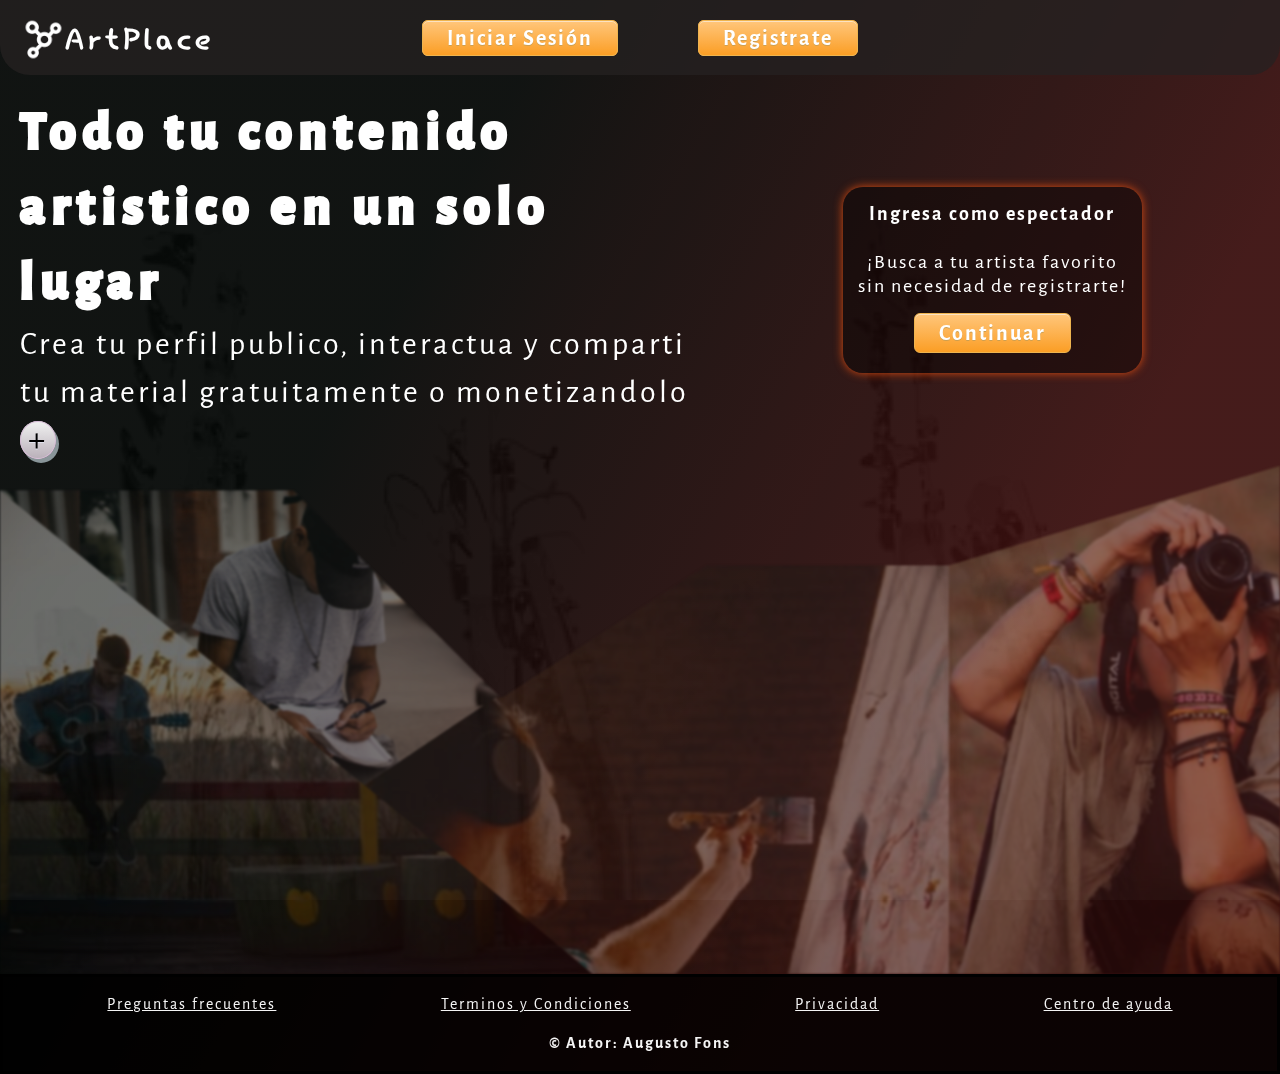
<file: index.html>
<!DOCTYPE html>
<html lang="en">

<head>

    <meta charset="UTF-8">
    <meta http-equiv="X-UA-Compatible" content="IE=edge">
    <meta name="viewport" content="width=device-width, initial-scale=1.0">
    
    <title>ArtPlace</title>
    
    <link rel="stylesheet" href="./css/style.css">
    <link rel="shortcut icon" href="./img/favicon.svg" type="image/x-icon">
    <link href='https://fonts.googleapis.com/css?family=Hi Melody' rel='stylesheet'>
    <link href='https://fonts.googleapis.com/css?family=Alegreya Sans' rel='stylesheet'>

</head>

<body class="bodyPrincipal">

    <img class="fondoImagen" src="./img/fondo.jfif" alt="">
        
        <header class="headerPrincipal">
            <nav>
                <div class="navBar">                    
                    <ul class="logo">
                        <li><a href="#"><img class="icono" src="./img/net.png" alt=""></a></li>
                        <li><a href="#"><h1 class="artPlace">ArtPlace</h1></a></li>
                    </ul> 
                    <ul class="navBotones">
                        <li><a href="./pages/ingresar.html" class="botones">Iniciar Sesión</a></li>
                        <li><a href="#" class="botones">Registrate</a></li>
                    </ul>
                </div>
            </nav> 
        </header>

        <main>

            <section class="mainPage1">

                <div class="textoPage1">
                    <h2 class="tituloIndex">Todo tu contenido artistico en un solo lugar</h2>
                    <p class="parrafoIndex">Crea tu perfil publico, interactua y comparti tu material  gratuitamente o monetizandolo <a href="#popUp" class="botonInfo">+</a></p>
                </div>
                <div id="popUp" class="contenedor">
                    <div class="contenedorPopUp">
                            <div class="textPop">
                                <h3 class="h3Pop">¿Quienes Somos?</h3>
                                <p class="pPop">Somos la red social en la que artistas independientes (Musicos, escritores, pintores, etc), puedan crear un perfil publico, subir contenido (videos, musica, fotos, archivos en general) y compartirlo gratuitamente o dar la opcion de pedir alguna colaboracion economica con servicios como mercado pago, transferencias, etc.</p>
                            </div>
                        <a href="#" class="botonClose">X</a>
                    </div>
                </div>


                <div class="box-content">
                    <div class="box">
                        <div class="parrafoBox"><p> <b>Ingresa como espectador</b> <br> <br> ¡Busca a tu artista favorito <br> sin necesidad de registrarte! <br></p></div>
                        <div class="botonBox"><a href="./pages/continuar.html" class="botones">Continuar</a></div>
                    </div>
                </div>
            </section>

            <div class="img">
                    <img src="./img/banner.png" alt="">
            </div>
            
        </main>
    
        <footer>
            <div class="foot">
                <div class="enlaces">
                    <a href="#">Preguntas frecuentes</a>
                    <a href="#">Terminos y Condiciones</a>
                    <a href="#">Privacidad</a>
                    <a href="#">Centro de ayuda</a>
                </div>
            <h3 class="autor">&copy; Autor: Augusto Fons</h3>
            </div>
        </footer>

</body>

</html>
</file>
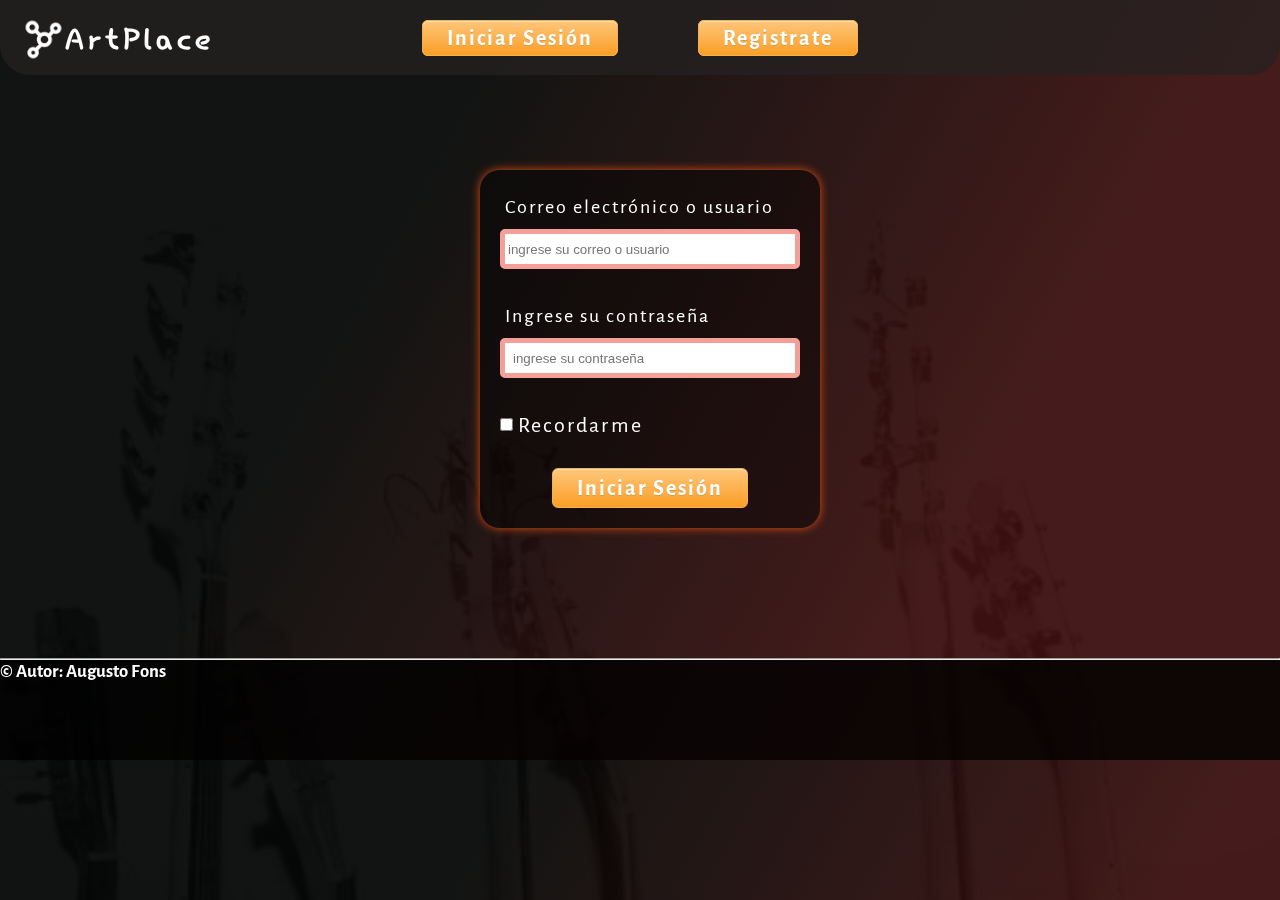
<file: pages/ingresar.html>
<!DOCTYPE html>
<html lang="en">
<head>
    <meta charset="UTF-8">
    <meta http-equiv="X-UA-Compatible" content="IE=edge">
    <meta name="viewport" content="width=device-width, initial-scale=1.0">
    <title>ArtPlace</title>
    <link rel="stylesheet" href="../css/style.css">
    <link rel="shortcut icon" href="../img/favicon.svg" type="image/x-icon">
    <link href='https://fonts.googleapis.com/css?family=Hi Melody' rel='stylesheet'>
    <link href='https://fonts.googleapis.com/css?family=Alegreya Sans' rel='stylesheet'>
</head>

<body class="bodyPrincipal">

    <img class="fondoImagen" src="../img/fondo.jfif" alt="">

    <header class="headerPrincipal">
        <nav>
            <div class="navBar">
                <ul class="navBotones">
                    <li><a href="#" class="botones">Iniciar Sesión</a></li>
                    <li><a href="#" class="botones">Registrate</a></li>
                </ul>
                <ul class="logo">
                    <li><a href="../index.html"><img class="icono" src="../img/net.png" alt=""></a></li>
                    <li><a href="../index.html"><h1 class="artPlace">ArtPlace</h1></a></li>
                </ul> 
            </div>
        </nav> 
    </header>

            
        <main class="mainIngresar">
                <form class="formulario" action="">

                    <div class="email">
                        <label class="itemForm2" for="email">
                            <span class="spanFormCorreo">Correo electrónico o usuario</span>
                            <input type="email" id="email" placeholder="ingrese su correo o usuario">
                        </label>
                    </div>

                    <div class="pass">
                        <label class="itemForm2" for="pass">
                            <span class="spanFormPass">Ingrese su contraseña</span>
                            <input type="password" name="" id="pass" placeholder="ingrese su contraseña">
                        </label>
                    </div>

                    <div class="checkbox">
                            <label class="recordarme" for="Recordarme">Recordarme</label>
                            <input type="checkbox" name="Recordarme" id="Recordarme">
                    </div>

                    <div class="botonForm">
                        <a href="#" class="botones">Iniciar Sesión</a>
                    </div>
                    
                </form>
        </main>
</body>
<hr>
<footer>
    <div class="footer"><h3>&copy; Autor: Augusto Fons</h3></div>
</footer>
</html>
</file>
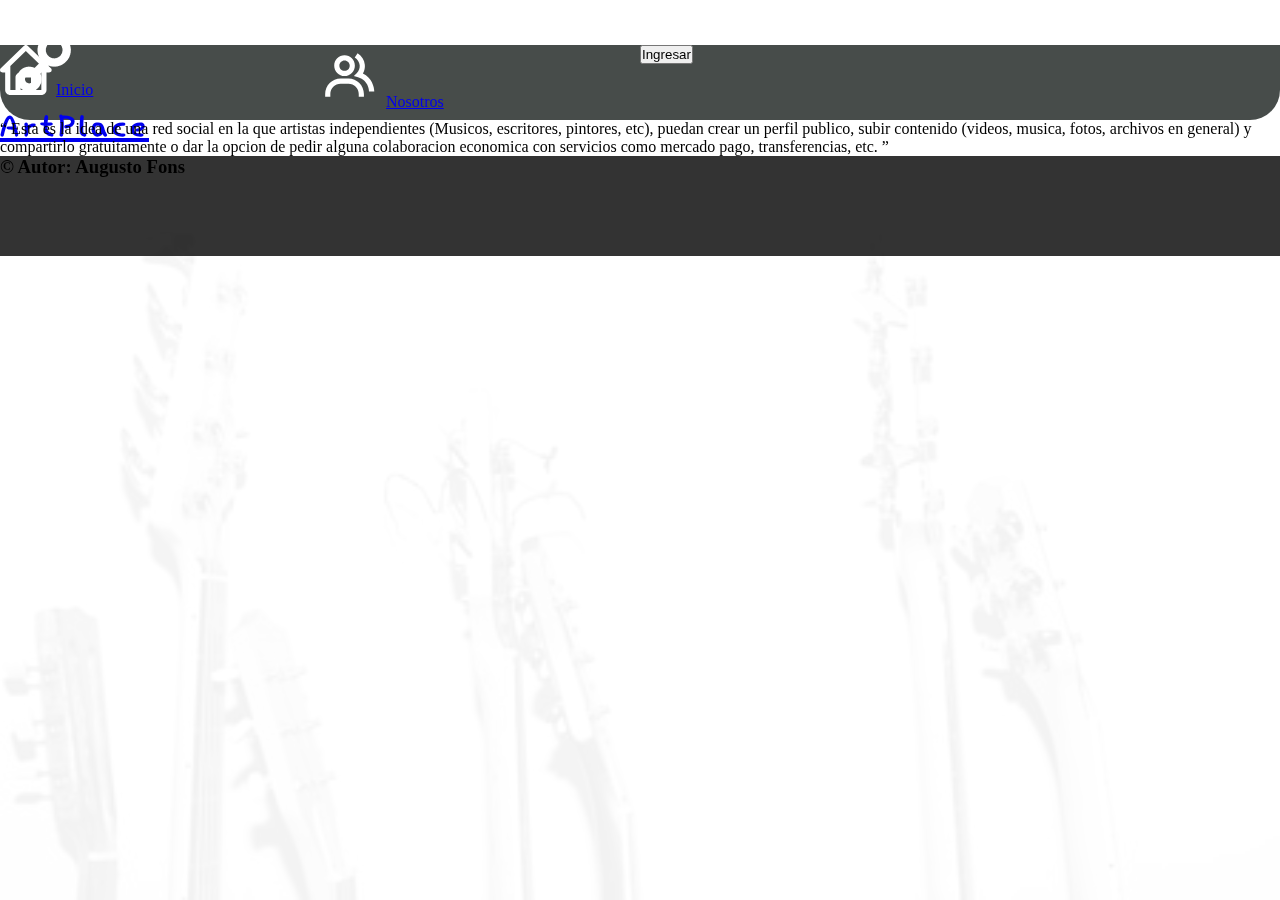
<file: pages/nosotros.html>
<!DOCTYPE html>
<html lang="en">
<head>
    <meta charset="UTF-8">
    <meta http-equiv="X-UA-Compatible" content="IE=edge">
    <meta name="viewport" content="width=device-width, initial-scale=1.0">
    <title>ArtPlace</title>
    <link rel="stylesheet" href="../css/style.css">
    <link rel="shortcut icon" href="../img/favicon.svg" type="image/x-icon">
    <link href='https://fonts.googleapis.com/css?family=Hi Melody' rel='stylesheet'>
    <link href='https://fonts.googleapis.com/css?family=Alegreya Sans' rel='stylesheet'>
</head>

<body>

    <img class="fondoImagen" src="../img/fondo.jfif" alt="">

        <header>


            <div class="icono">
                <a class="icono" href="../index.html"><img src="../img/net.png" alt=""></a>
                <div class="title"><a href="../index.html"><h1 class="artPlace">ArtPlace</h1></a></div>
            </div>
            
            <nav>
                <ul class="navBar">
                    
                    <li>
                        <div class="botonIni">
                            <a href="../index.html" class="home"><img src="../img/home.svg" alt="Inicio"></a>
                            <a class="inicio" href="../index.html">Inicio</a>
                        </div>    
                    </li>
                    
                    <li>
                        <div class="botonNos">
                            <a class= "group" href="#"><img src="../img/group.svg" alt="Nosotros"></a>
                            <a class="nosotros" href="#">Nosotros</a>
                        </div>  
                    </li>

                    <li><a href="ingresar.html"><button class="button" type="submit"><span class="textbutton">Ingresar</span></button></a></li>

                </ul>          
            </nav>
        
        </header>

        <main>
            <section class="sectionPage2">
            <p class="parrafoPage2"> “ Esta es la idea de una red social en la que artistas independientes (Musicos, escritores, pintores, etc), puedan crear un perfil publico, subir contenido (videos, musica, fotos, archivos en general) y compartirlo gratuitamente o dar la opcion de pedir alguna colaboracion economica con servicios como mercado pago, transferencias, etc. ” </p>
            </section>
        </main>

        <footer>
            <div class="footer"><h3>&copy; Autor: Augusto Fons</h3></div>
        </footer>

</body>

</html>
</file>
<file: css/style.css>
*{
    padding: 0;
    margin: 0;
    box-sizing: border-box;
}


.bodyPrincipal {
    max-width: 100%;
    max-height: 100%;
    background-color: black;
    background-image: linear-gradient(119deg, #0a100d7b 30%, #a22b295d 74%);
    font-family: 'Alegreya Sans';
    color: white;
    text-decoration:none;
}

.fondoImagen {
    position: fixed;
    background-repeat: no-repeat;
    background-size: 100%;
    width: 100%;
    min-height: 100%;
    opacity: 5%;    
    z-index: -10;
}

.headerPrincipal {
    position:sticky;
    top:0px;
    z-index: 20;
}

.artPlace {
    font-family: 'Hi Melody';
    font-size: 40px;
    letter-spacing: 4px;
}

.navBar {
    background-color: rgba(10, 16, 13,0.75);
    width: 100%;
    min-height: 75px;
    border-radius: 0px 0px 30px 30px;
    display: grid;
    grid-template-columns: repeat(4,1fr);
    grid-template-areas: 'logo botones botones .' ;  
    transition: all 1s;
}

.navBar:hover {
    background: rgba(37, 34, 34, 0.75);
}

.logo {
    grid-area: logo;
    margin-left: 20px;
    align-self: flex-end;
    width: max-content;
    display: flex;
}

.navBotones {
    grid-area: botones;
    display: flex;
    justify-content: center;
    align-items: center;    
    column-gap:80px;
}

.icono {
    width: 45px;
    height: 45px;
}

.botones {
	box-shadow:inset 0px 1px 0px 0px #fce2c1;
	background:linear-gradient(to bottom, #ffc477 5%, #fb9e25 100%);
	border-radius:6px;
	border:1px solid #eeb44f;
    cursor:pointer;
	color:#ffffff;
    font-family:'Alegreya Sans';
    font-size:22px;
    letter-spacing: 2px;
	font-weight:bold;
	padding:6px 24px;
	text-shadow:0px 1px 0px #cc9f52;
    text-decoration:none;
}

.botones:hover {
	background:linear-gradient(to bottom, #fb9e25 5%, #ffc477 100%);
}
.botones:active {
	position:relative;
	top:1px;
}

li{
    list-style: none;
}

.logo a {
    text-decoration: none;
    color: white;
    font-family: 'Hi Melody';
    font-style: normal; 
    font-size: 28px;
}

    .mainPage1{
    display: flex;
    flex-direction: row;
    justify-content:flex-start;
    margin-top: 20px;
    align-items: center;
    width: 100%;
}

    .textoPage1 {
    display: flex;
    flex-direction: column;
    align-content: flex-start;
    text-align: left;
    width: 55%;
    z-index:10;
}

    .tituloIndex {
    font-weight: bold;
    font-size: 52px;
    line-height: 75px;
    letter-spacing: 7px;
    -webkit-text-stroke: 4px #FFFFFF;
    margin-left: 20px;
    }
    
    .parrafoIndex {
    font-weight: 400;
    font-size: 32px;
    line-height: 48px;
    letter-spacing: 3px;
    margin-left: 20px;
    }    

    .botonInfo {
        width: 50px;
        height: 50px;
        box-shadow: 3px 4px 0px 0px #899599;
        background:linear-gradient(to bottom, #ededed 5%, #bab1ba 100%);
        border-radius:100%;
        border:1px solid #d6bcd6;
        cursor:pointer;
        color: black;
        font-size:36px;
        padding:0px 7px;
        text-decoration:none;
        text-shadow:0px 1px 0px #e1e2ed;
    }

    .contenedor {
        width: 100%;
        height: 100%;
        display: none;
        visibility: hidden;
        opacity: 0%;
    }

    .contenedor:target {
        display: flex;
        align-items: center;
        justify-content: center;
        position: fixed;
        top:70px;
        background: rgba(0, 0, 0,0.8);
        visibility: visible;
        opacity: 1;
        z-index: 15;
    }

    .contenedor:target .contenedorPopUp {
        visibility: visible;
    }

    .contenedorPopUp {
        max-width: 100%;
        width: 70%;
        border-radius: 25%;
        position: absolute;
        visibility: hidden;
        transition: all 300ms;
    }

    .textPop {
    width: 100%;
    padding: 50px;
    overflow:scroll;
    background-color: #e1e2ed;
    max-width: 100%;
    height: max-content;
    text-align: center;
    }

    .h3Pop{
        color: black ;
        font-weight: bold;
        font-size: 28px;
        line-height: 35px;
        letter-spacing: 4px;
        -webkit-text-stroke: 1px #000000;
    }

    .pPop {
        font-weight: 400;
        font-size: 22px;
        line-height: 30px;
        letter-spacing: 3px;
        color: #000000;
        -webkit-text-stroke: 1px #000000;
        margin-top: 15px;
    }

    .botonClose {
        width: 50px;
        height: 50px;
        box-shadow: 3px 4px 0px 0px #899599;
        background:linear-gradient(to bottom, #3a3a3a 5%, #000000 100%);
        background-color:#ededed;
        border-radius:400px;
        border:1px solid #d6bcd6;
        position: absolute;
        right: -20px;
        top: -20px;   
        cursor:pointer;
        color: white;
        font-size:36px;
        padding:0px 15px;
        text-decoration:none;
        text-shadow:0px 1px 0px #e1e2ed;
    }

    .botonInfo:hover, .botonClose:hover {
        background:linear-gradient(to bottom, #bab1ba 5%, #ededed 100%);
        background-color:#bab1ba;
        color: #000;
    }

    .botonInfo:active {
        position:relative;
        top:1px;
    }
    
    .box-content {
        width: 45%;
        display: flex;
        justify-content: center;
        align-items: center;
    }

    .box {
        border-radius: 20px;  
        max-width: 450px;
        height: 70%;
        display: flex;
        justify-content: center;
        background: rgb(0, 0, 0,0.4);
        box-shadow: 0 0 10px #dc4c11;
        flex-direction: column;
        transition: all 1s;
}

    .box:hover {
        background: rgba(37, 34, 34, 0.5);
        box-shadow: 0 0 10px #dc4c11;
        position:relative;
        bottom:7px;
}

    .parrafoBox {
    height: 100%;
    width: 100%;
    text-align: center;
    letter-spacing: 2px;
}

    .botonBox {
    height: max-content;
    display: flex;
    justify-content: center;
    margin-bottom: 20px;
}

    .mainPage1 .parrafoBox p {
        font-size: 24px;
        text-align: center;
        margin: 15px;
    }

    .img {
    grid-row:3;
    max-height: max-content;
    display: flex;
    align-items: flex-end;
    overflow: hidden;
}

.img img {
    width: 100%;
    opacity: 40%;
    filter: blur(1px);
}

/* INGRESAR */

.mainIngresar {
    display: flex;
    justify-content: center;
    margin-top: 95px;  
    margin-bottom: 130px;  
}

.formulario {
        display: flex;
        flex-direction: column;
        row-gap: 30px;
        margin-left: 20px;
        border-radius: 20px;  
        padding: 20px;
        max-width: 420px;
        max-height: 410px;
        background: rgb(0, 0, 0,0.4);
        box-shadow: 0 0 10px #dc4c11;
        transition: all 1s;
}

    .botonForm {
    max-width: 100%;
    display: flex;
    justify-content: center;
}

    .formulario:hover {
    background: rgba(37, 34, 34, 0.5);
    box-shadow: 0 0 10px #dc4c11;
    position:relative;
    bottom:10px;
}

    .itemForm2 {
        display: flex;
        flex-direction: column;
        row-gap: 5px;
        flex-wrap: wrap;

}

    input[type="email"] {
    background: #FFFFFF;
    border: 5px solid #f4a098;
    border-radius: 5px;
    height: 40px;
    width: 300px;
    text-indent: 3px;
}

    .spanFormCorreo {
    padding: 5px 5px;
    font-weight: 400;
    font-size: 20px;
    letter-spacing: 0.1em;
    }

    input[type="password"] {
        padding: 5px 5px;
        background: #FFFFFF;
        border: 5px solid #f4a098;
        border-radius: 5px;
        height: 40px;
        width: 300px;
        text-indent: 3px;
    }

    .spanFormPass {
        padding: 5px 5px;
        font-weight: 400;
        font-size: 20px;
        letter-spacing: 0.1em;
    }
    
    .checkbox {
    display: flex;
    flex-direction: row-reverse;
    width: 300px;
    justify-content: left;
    column-gap: 5px;
}

    input[type=checkbox] {
        background: #FFFFFF;
        border: 5px solid #f4a098;
        border-radius: 5px;
        margin-top: 3px;

    }

    .recordarme {
        font-weight: 400;
        font-size: 22px;
        line-height: 30px;
        letter-spacing: 0.1em;
        position: relative;
        top: 2px;
        
    }

    /* FOOTER */

    footer {
    min-height: 100px;
    background-color: rgba(0, 0, 0,0.8);   
    align-items: center;

    }

    .foot {
        width: 100%;
        min-height: 100px;
        padding: 10px;
        display: flex;
        flex-direction: column;
        justify-content: center;
        align-items: center;
        row-gap: 20px;
        border: #000 solid;
    }

    .autor {
        color: whitesmoke;
        width: max-content;
        font-size: 16px;
        font-weight: 600;
        letter-spacing: 2px;
        font-family:'Alegreya Sans';
    }

    .enlaces {
        color: whitesmoke;
        width: 100%;
        display: flex;
        justify-content: space-evenly;
        column-gap: 70px;
        row-gap: 20px;
        flex-wrap: wrap;
    }

    .enlaces a {
        font-family:'Alegreya Sans';
        color: whitesmoke;
        letter-spacing:2px;
        font-size: 16px;
        font-weight: 400;
        text-decoration:underline;
    }

    /* PAGINA CONTINUAR : */

    .buscador {
        height: max-content;
    }

    .search{
        width: max-content;
        display: flex;
        margin: 20px;
    }

    input.buscador {
        padding: 9px 10px 9px 32px;
        outline: none;
        font-size: 18px;
        border-radius: 25px;
        border: 4px double #a22b29;
        color:#444;
        background: url(../img/search-icon.png) no-repeat 9px center;
        width: 420px;
        transition: all 1s;
    }
    
    input.buscador:focus {
        width: 480px;
    }

    .OpenMen {
        font-size: 32px;
        cursor: pointer;
        margin-right: 10px;
        color: rgb(255, 255, 255);
    }

    #btnMenu {
        display:none;
    }

    .containerCategorias{
		max-width: 100%;
		background: rgba(0, 0, 0,0.4);
        border-bottom: rgba(162, 43, 41,0.5) solid 7px;
		height:100%;
        max-height: max-content;
		transition: all 500ms ease;
        display: none;
    }

	#btnMenu:checked ~ .containerCategorias{
        display: flex;
	}

	.containerCategorias nav{
		transform: translateY(15%);
	}

    .containerCategorias ul {
        display:grid;
        grid-template-columns: auto auto auto auto;
        grid-template-rows: auto auto;
        column-gap: 100px;
        row-gap: 20px;
        justify-content: center;
        align-content: center;
        margin: 20px;
    }

    .containerCategorias nav a{
        width:max-content;
		text-decoration: none;
		padding: 10px 100px;
        margin: 5px;
		color: white;
        font-size: 20px;
		transition: all 400ms ease;
	}
	.containerCategorias nav a:hover{
		background: rgba(162, 43, 41,0.5);
        color: white;
        margin-bottom: 15px;
	}
	.containerCategorias label{
        position: relative;
        bottom: 110px;
        left: 23px;
        cursor: pointer;
		color: #fff;
		cursor: pointer;
		font-size: 18px;
	}

    .perfiles {
        max-width: 1440px;
        max-height: 100%;
        display: grid;
        grid-template-columns: 1fr 1fr 1fr;
        justify-content: center;
        column-gap: 50px;
        row-gap: 60px;
        margin: 50px;
        justify-items: center;
    }

    /* cards general */

    .card {
    background: url(../img/FotoJet.png);
    background-position: center;
    border-radius: 35px;
    border: white double 4px;
    box-shadow: 0 0 10px #dc4c11;
    display: flex;
    align-items:center;
    align-content: space-evenly;
    flex-direction: column;
    column-gap: 10px;
    width: 80%;
    padding: 10px;
    }

    .card:hover .user .foto-user {
        box-shadow: 0 0 10px #dc4c11;
    }

    .user {
    display: flex;
    flex-direction: row;
    justify-content: space-between;
    align-items: flex-start;
    width: 100%;
    min-height: max-content;
    }

    .contImg {
        max-width: 70%;
        height: max-content;
        padding: 5px;
        margin-top: -25px;
    }

    .user .foto-user {
    border-radius: 100px;
    width: 100%;
    height: 100%;
    border: 4px double #FAEAFF;
    margin-top: -25px;

    }

    .icono-position {
        font-size: 28px;
        color: white;
        cursor: pointer;
        padding: 1px;
    }

    .fa-heart{
        color: white;
        cursor: pointer;
        font-size: 28px;
    }
    
    .fa-heart:focus{
        color: red;
    }

    .txt-card {
        width: 100%;
        min-height: 40%;
        display: flex;
        flex-direction: column;
    }

    .nombre{
    font-size: 28px; 
    letter-spacing: 3px;
    color: white;
    text-align: center;
    }

    .descripcion {
    font-size: 18px;
    letter-spacing: 1px;
    color: white;
    text-align: center;
    display: flex;
    align-items: center;
    margin: 5px;
    }

    .contacts {
        display: flex;
        justify-content: center;
        column-gap: 30px;
        width: 100%; 
        min-height: 8%;
        margin: 5px;
    }

    a .fa-brands{
        color: white;
        justify-content: center;
        font-size: 28px;
        transition: 500ms;
    }

    .fa-brands:hover, .fa-music:hover, .fa-book-open:hover, .fa-palette:hover, .fa-xmark:hover {
        color: #2F4858;
        transition: 500ms;
    }

    .botonesUser {
    display: flex;
    justify-content: space-evenly;
    width: 100%;
    height: 10%;
    align-items: flex-end;
    margin: 10px;
    }

    .btnUser {
    display: flex;
    margin-bottom: 5px;
}

    .btnUser a {
    z-index: 5;
    box-shadow: 0 0 15px 1px #000;
    color: #FAEAFF;
    background-color: #2F4858;
    border-radius: 30px;
    padding: 7px 20px;
    text-decoration: none;
    transition: all 350ms;
    }

    .btnUser a:hover {
    font-weight: bold;
    color: #2F4858;
    background-color: #FAEAFF;
    }

    .botonVolver {
    font-size: 28px;
    color: rgba(255, 255, 255,0.8);
    display: inline-block;
    transition: 700ms color;
    }

    .botonVolver:hover {
    color: white;
    }

/* card musica */

.music{
    display: none;
}

#reproducir {
    width: min-content;
    visibility: hidden;
    display: none;
}

#reproducir:checked ~ .music {
display: flex;
width: 100%;
height: 100px;
position: fixed;
bottom: 0px;
left: 0px;
}

/* card libro */

.ifm{
    display: none;
}

.ifm-book{
    max-width: 70%;
    width: 60%;
    display: flex;
    justify-content: center;
    height: 85%;
    margin-top: 50px;
}

.ifm a {
    text-decoration: none;
}

#leer {
    width: min-content;
    visibility: hidden;
    display: none;
}

#leer:checked ~ .ifm {
    display: flex ;
    position:absolute;
    left: 0px;
    top: 80px;
    justify-content: center;
    z-index: 10;
    width: 100%;
    height: 100%;
    background-color: rgba(0, 0, 0,0.4);
}

/* card pintura */

.ifm-pintura{
    max-width: 70%;
    width: 40%;
    display: flex;
    justify-content: center;
    height: 100%;
    margin-top: 30px;
    }
    

#pintura {
    width: min-content;
    visibility: hidden;
    display: none;
}

#pintura:checked ~ .ifm {
    display: flex ;
    position:absolute;
    left: 0px;
    top: 75px;
    justify-content: center;
    z-index: 10;
    width: 100%;
    height: 700px;
    background-color: rgba(0, 0, 0,0.4);
}

/* RESPONSIVE */

@media (max-width: 1200px) {
    /* cards page continuar.html */
    .txt-card {
        min-height: 47%;
    }
}

@media (max-width: 1050px) {
    
    .navBar {
        grid-template-areas: 'logo botones botones botones' ;  
    }


    /* cards page continuar.html */

    .perfiles {
        grid-template-columns: 1fr 1fr;
    }

    .txt-card {
        min-height: 35%;
    }
}

@media (max-width: 932px) {
    /* main index */
    .mainPage1{
        flex-direction: column;
    }
    .textoPage1 {
        text-align: center;
        width: 100%;
        padding: 10px;
    }
    
        .tituloIndex {
        font-size: 48px;
        line-height: 68px;
        -webkit-text-stroke: 3px #FFFFFF;
        margin-left: 0px;
        }
        
        .parrafoIndex {
        font-size: 28px;
        line-height: 45px;
        margin-left: 0px;
        }    
    
        .botonInfo {
            width: 30px;
            height: 30px;
            border:1px solid #d6bcd6;
            font-size:32px;
            padding:0px 5px;
        }
        .box-content {
            width: 45%;
            display: flex;
            justify-content: center;
            align-items: center;
        }
    
        .box {
            border-radius: 20px;  
            max-width: 450px;
            height: 70%;
            display: flex;
            justify-content: center;
            background: rgb(0, 0, 0,0.4);
            box-shadow: 0 0 10px #dc4c11;
            flex-direction: column;
            transition: all 1s;
    }
    
        .box:hover {
            background: rgba(37, 34, 34, 0.5);
            box-shadow: 0 0 10px #dc4c11;
            position:relative;
            bottom:7px;
    }
    
        .parrafoBox {
        height: 100%;
        width: 100%;
        text-align: center;
        letter-spacing: 2px;
    }
    
        .botonBox {
        height: max-content;
        display: flex;
        justify-content: center;
        margin-bottom: 20px;
    }
    
        .mainPage1 .parrafoBox p {
            font-size: 24px;
            text-align: center;
            margin: 15px;
        }
}



@media (max-width: 850px) {

    .navBotones {    
        column-gap:40px;
    }


    /* cards page continuar.html */

    .txt-card {
        min-height: 190px;
    }
}

@media (max-width: 720px) {
    .navBar {
        background-color: rgba(10, 16, 13,0.75);
        width: 100%;
        height: 115px;
        border-radius: 0px 0px 10px 10px;
        display: grid;
        grid-template-columns: 1fr 1fr 1fr;
        grid-template-rows: 1fr 1fr;
        grid-template-areas: '. logo .' 'botones botones botones' ;  
        transition: all 1s;
    }
    .logo {
        grid-area: logo;
        margin-top: 10px;
        width: max-content;
        display: flex;
        justify-content: center;
    }

    /* main index.html */
    .mainPage1{
        display: flex;
        flex-direction: column-reverse;
        justify-content:center;
        margin-top: 20px;
        width: 100%;
    }
    .textoPage1 {
        width: 100%;
        padding: 10px;
    }
    
        .tituloIndex {
        font-size: 40px;
        line-height: 65px;
        -webkit-text-stroke: 2px #FFFFFF;
        }
        
        .parrafoIndex {

        font-size: 24px;
        line-height: 40px;
        }    
    
        .botonInfo {
            width: 30px;
            height: 30px;
            border:1px solid #d6bcd6;
            font-size:32px;
            padding:0px 5px;
        }
        .box-content {
            width: 45%;
            display: flex;
            justify-content: center;
            align-items: center;
        }
    
        .box {
            border-radius: 20px;  
            max-width: 450px;
            height: 70%;
            display: flex;
            justify-content: center;
            background: rgb(0, 0, 0,0.4);
            box-shadow: 0 0 10px #dc4c11;
            flex-direction: column;
            transition: all 1s;
    }

    .box:hover {
        background: rgba(37, 34, 34, 0.5);
        box-shadow: 0 0 10px #dc4c11;
        position:relative;
        bottom:7px;
}

    .parrafoBox {
    height: 100%;
    width: 100%;
    text-align: center;
    letter-spacing: 2px;
}

    .botonBox {
    height: max-content;
    display: flex;
    justify-content: center;
    margin-bottom: 20px;
}

    .mainPage1 .parrafoBox p {
        font-size: 24px;
        text-align: center;
        margin: 15px;
    }

    /* cards page continuar.html */


    .perfiles {
        width: 100%;
        grid-template-columns: 100%;
        margin: 50px 10px 30px 10px;
        column-gap: 0px;
    }
    .card {
        border: white double 4px;
        column-gap: 0px;
        max-width: 350px;
        }

    .txt-card {
        min-height: 35%;
    }

    .contImg {
        max-width: 50%;
        margin-top: -20px;
    }

    .user .foto-user {
    border: 2px solid #FAEAFF;
    margin-top: -20px;
    }
}

@media (max-width: 450px) {
    .botones {
        box-shadow:inset 0px 1px 0px 0px #fce2c1;
        background:linear-gradient(to bottom, #ffc477 5%, #fb9e25 100%);
        border-radius:6px;
        border:1px solid #eeb44f;
        cursor:pointer;
        color:#ffffff;
        font-family:'Alegreya Sans';
        font-size:16px;
        letter-spacing: 2px;
        font-weight:bold;
        padding:6px 9px;
        text-shadow:0px 1px 0px #cc9f52;
        text-decoration:none;
    }

    .box-content {
        width: 45%;
        display: flex;
        justify-content: center;
        align-items: center;
    }

    .box {
        border-radius: 20px;  
        max-width: 450px;
        height: 70%;
        display: flex;
        justify-content: center;
        background: rgb(0, 0, 0,0.4);
        box-shadow: 0 0 10px #dc4c11;
        flex-direction: column;
        transition: all 1s;
}

}
.parrafoBox {
    height: 100%;
    width: 100%;
    text-align: center;
    letter-spacing: 2px;
}

    .botonBox {
    height: max-content;
    display: flex;
    justify-content: center;
    margin-bottom: 20px;
}

    .mainPage1 .parrafoBox p {
        font-size: 20px;
        text-align: center;
        margin: 15px;
    }
}
</file>
